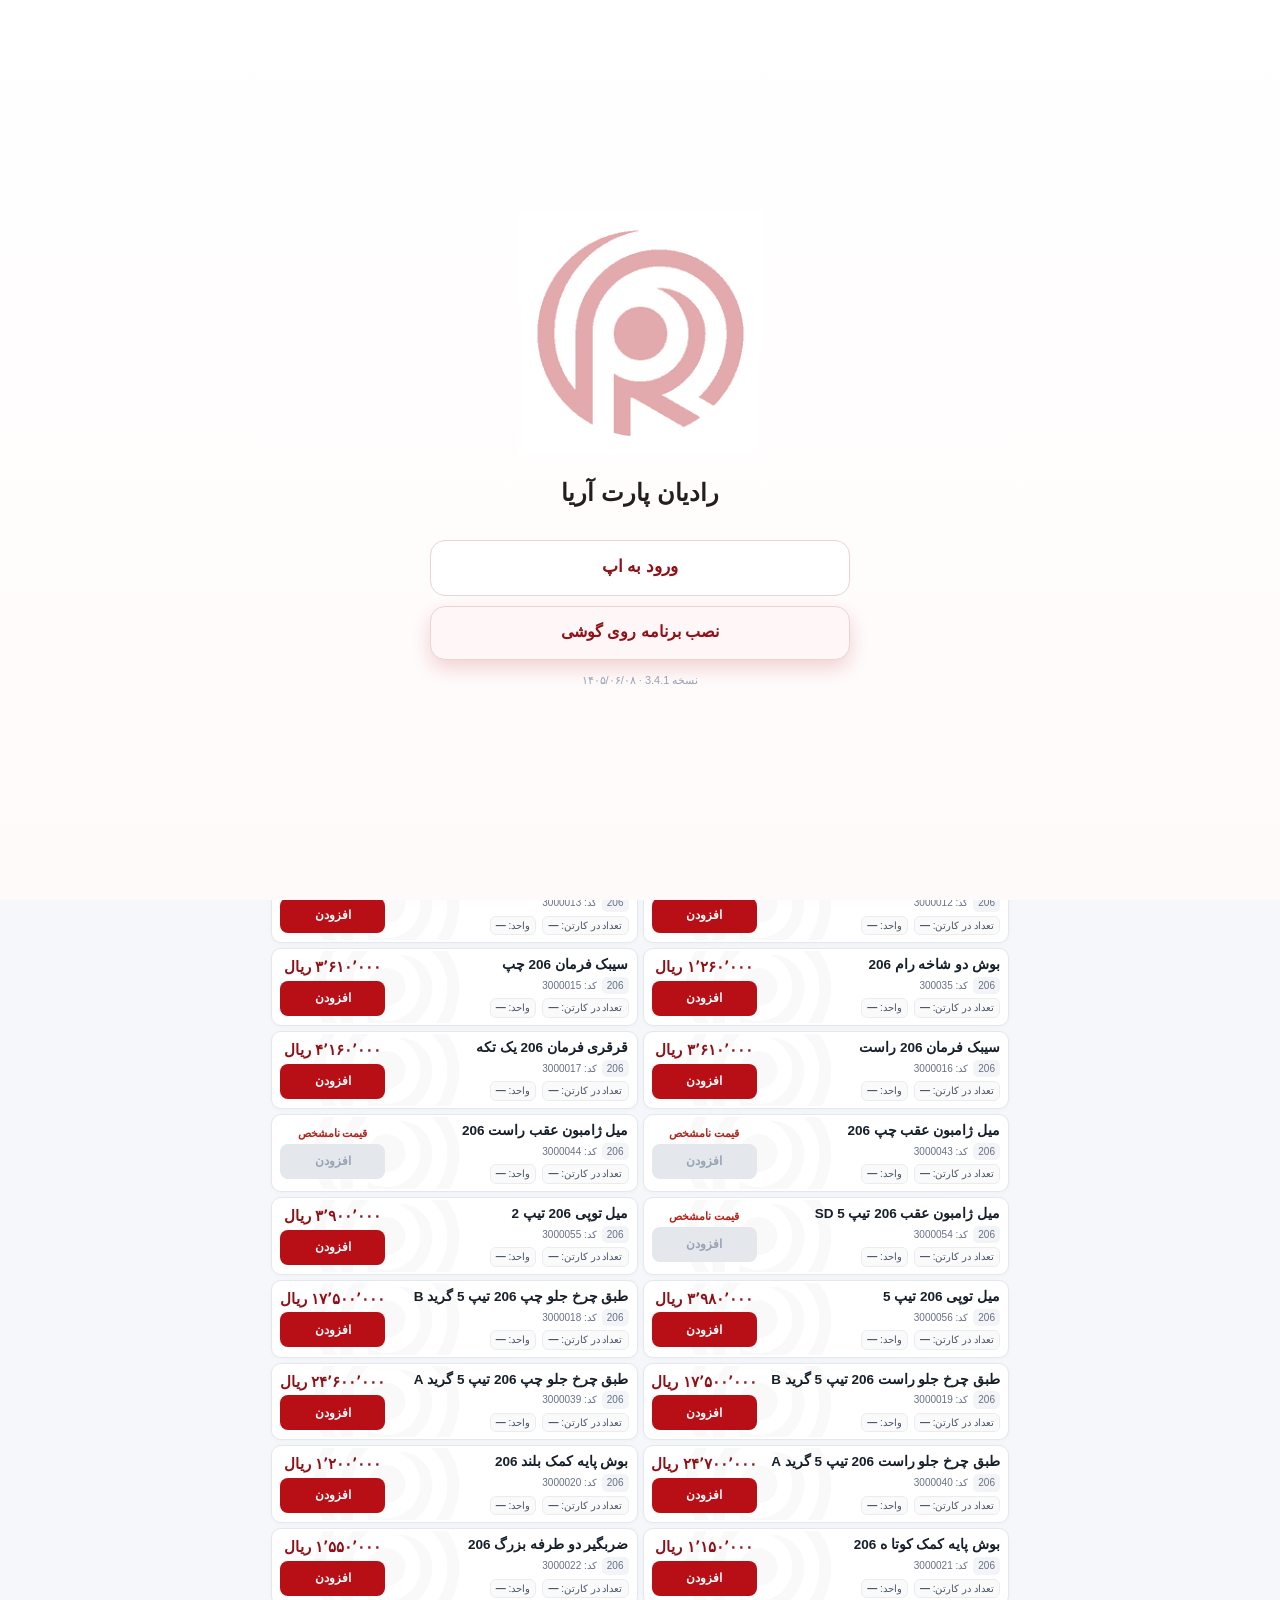
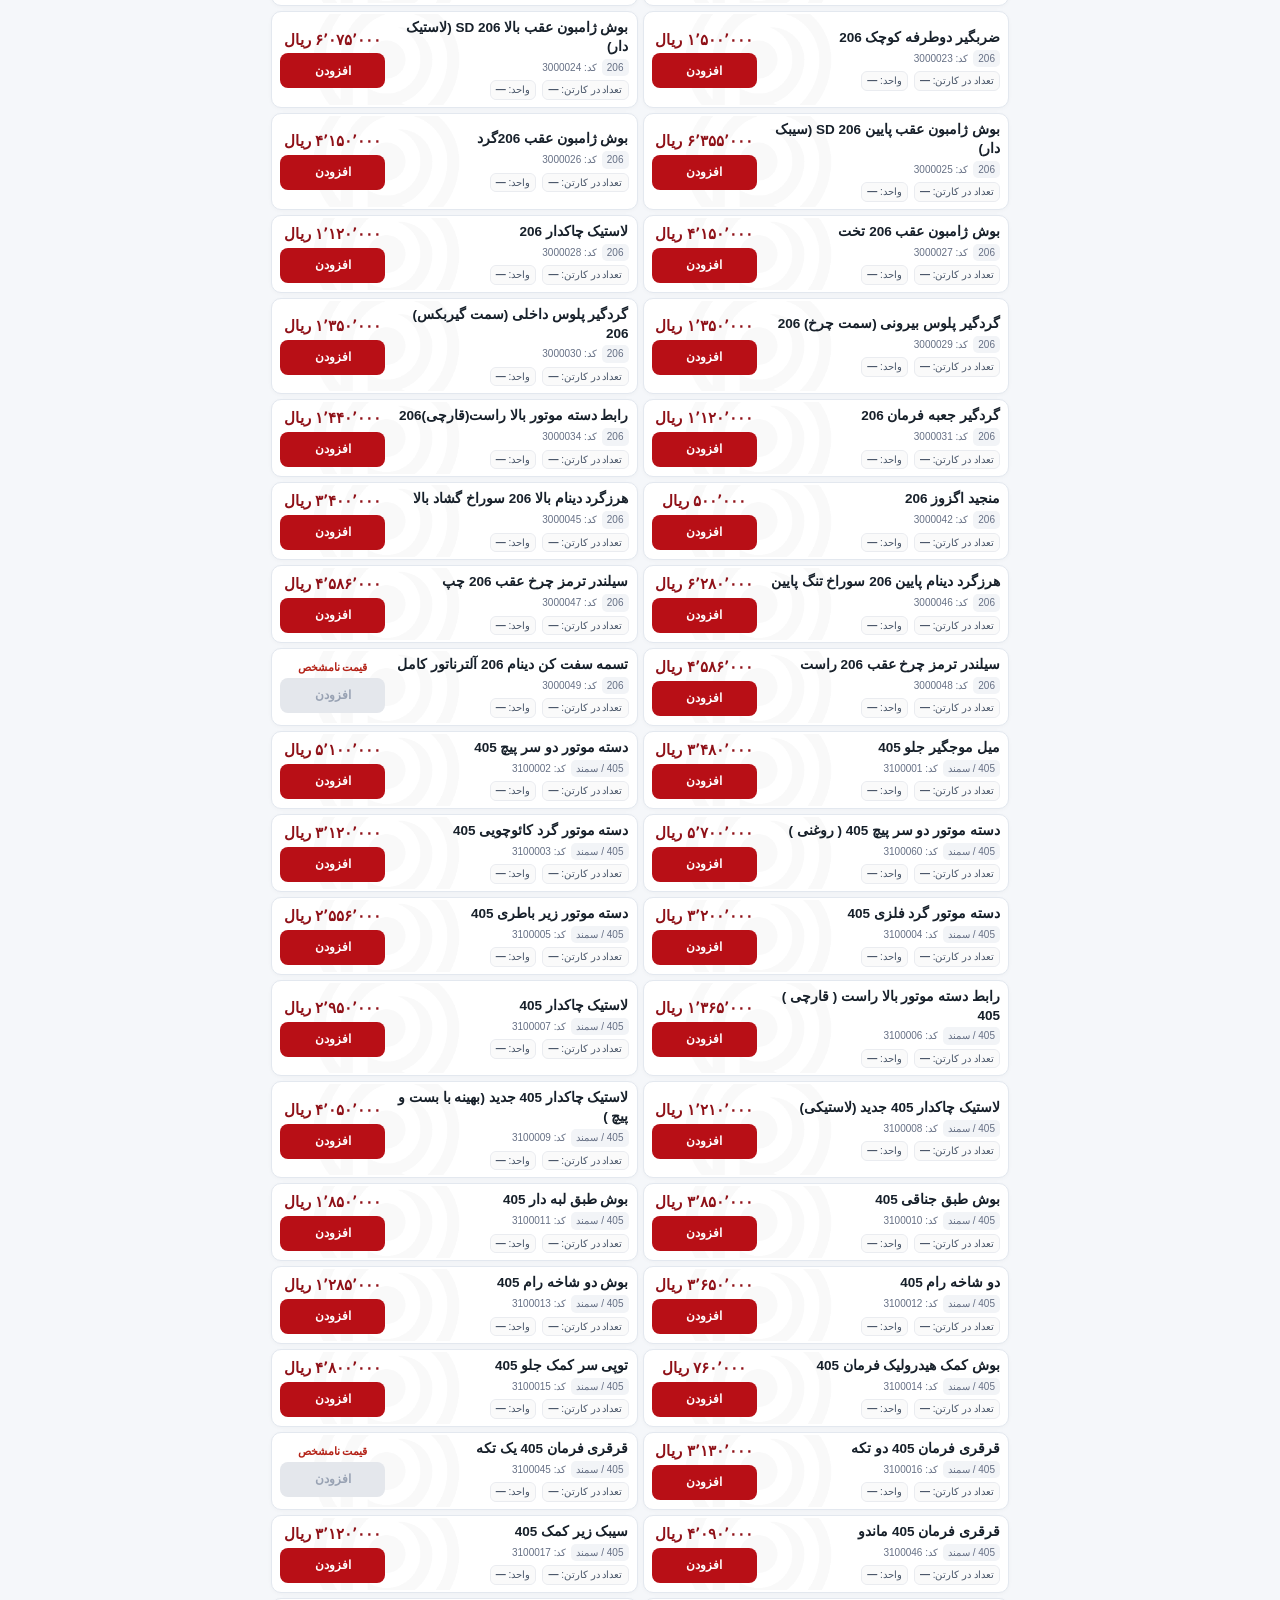
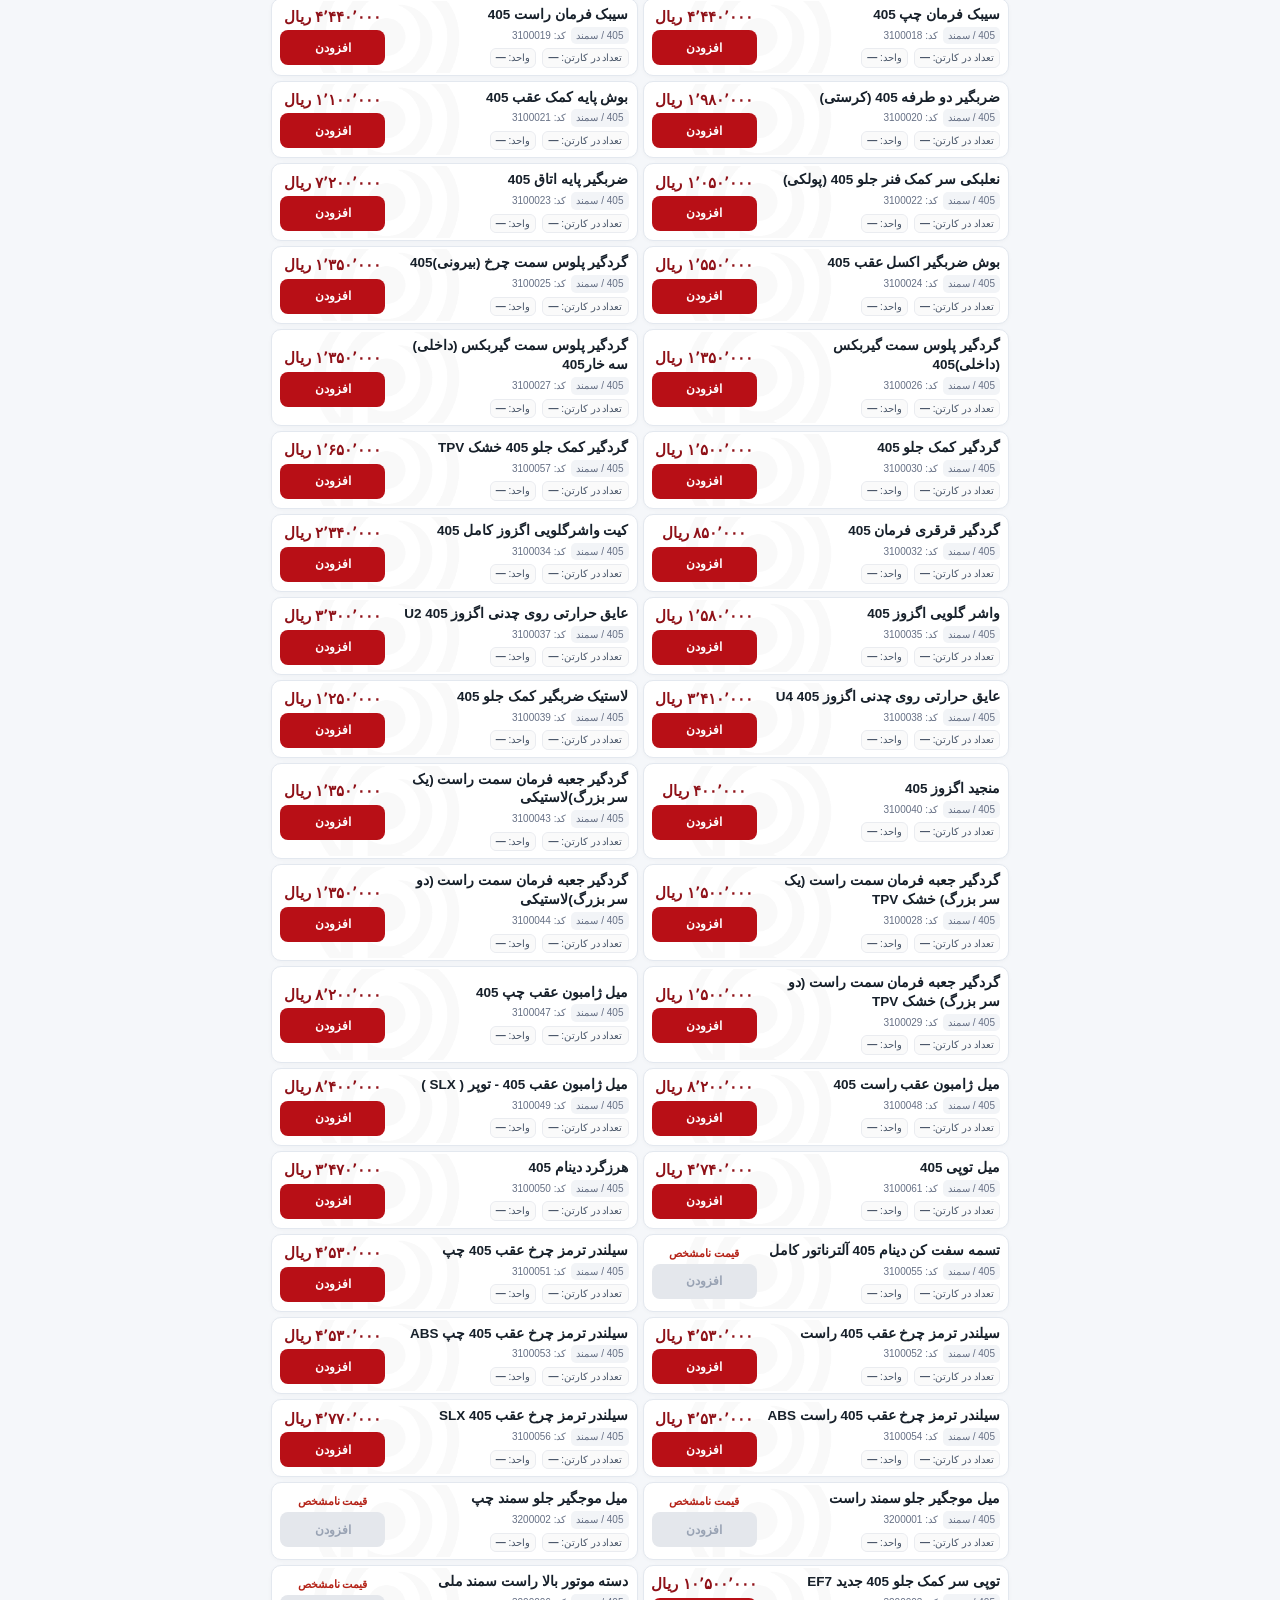
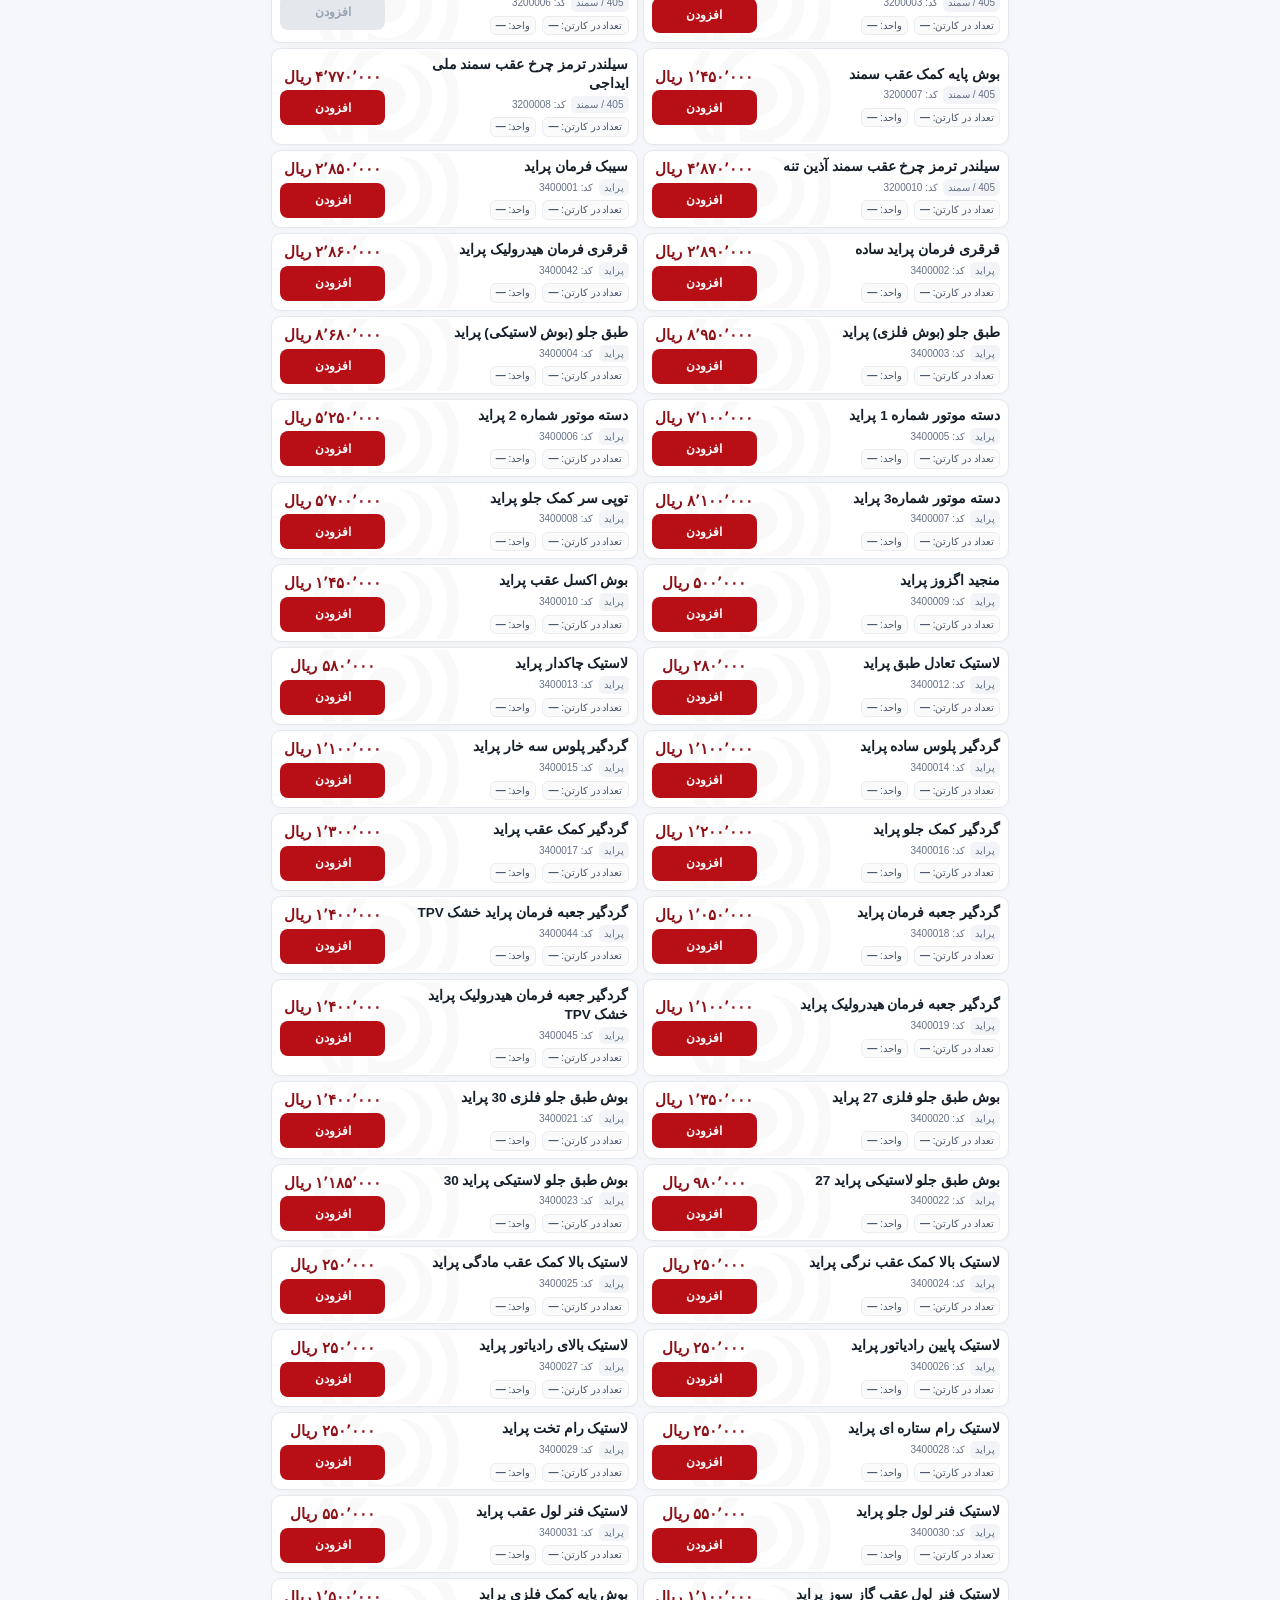
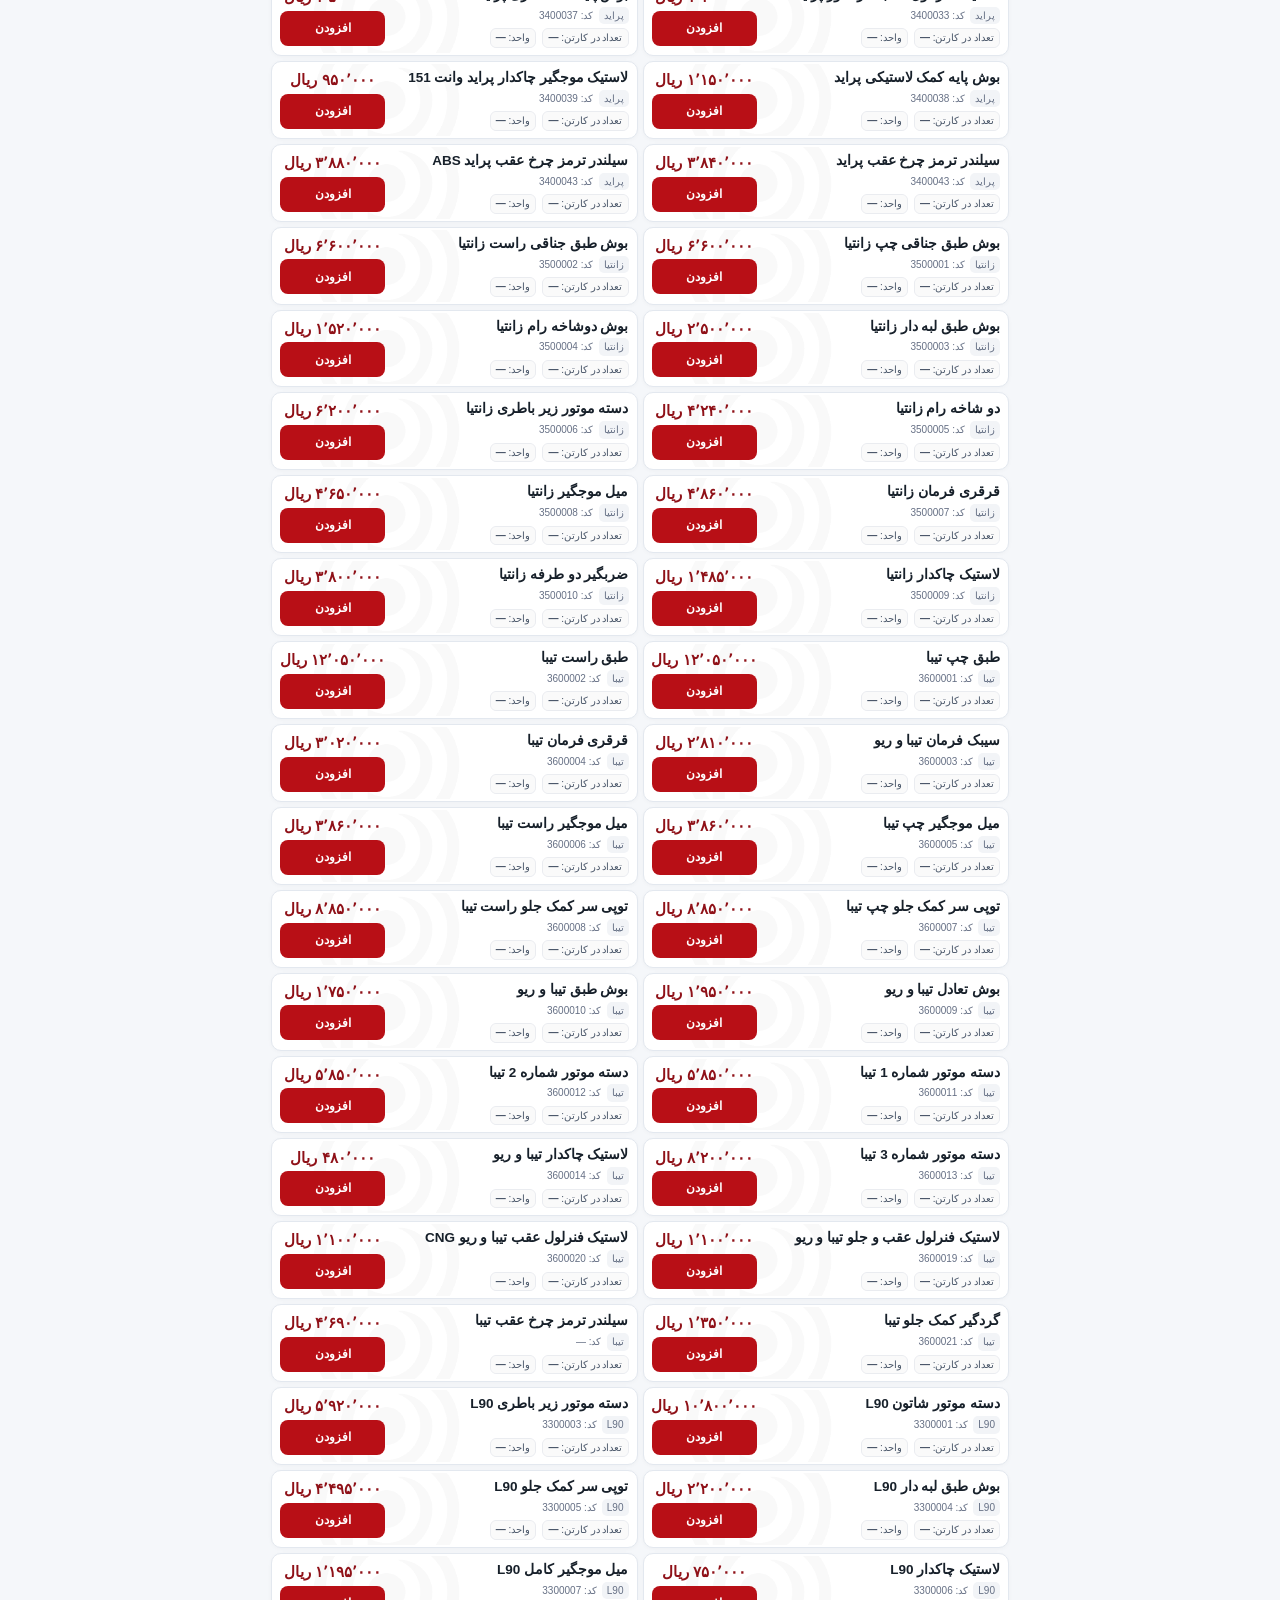
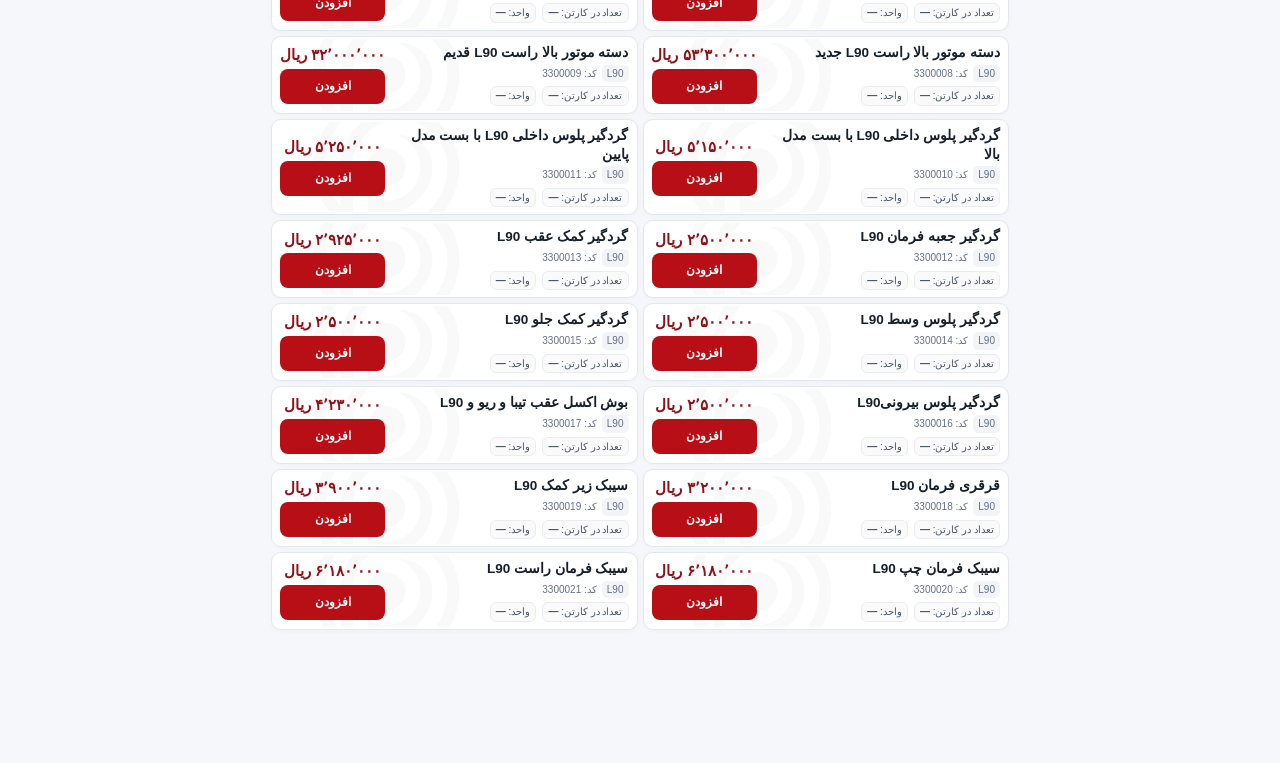
<file: pwa/index.html>
<!doctype html>
<html lang="fa" dir="rtl">
<head>
<meta charset="utf-8">
<meta name="viewport" content="width=device-width,initial-scale=1,viewport-fit=cover,user-scalable=no">
<meta name="theme-color" content="#0f2742"><meta name="mobile-web-app-capable" content="yes"><meta name="apple-mobile-web-app-capable" content="yes"><link rel="manifest" href="manifest.webmanifest"><link rel="icon" href="logo.png"><link rel="apple-touch-icon" href="logo.png">
<title>رادیان پارت آریا | سفارش مشتری</title>
<link rel="stylesheet" href="style_v33_1.css"><link rel="stylesheet" href="style_v33_2.css">
<link rel="stylesheet" href="pwa.css"></head>
<body>
<div id="welcomeScreen" class="welcome-screen" aria-label="ورود به رادیان پارت آریا"><div class="welcome-card"><img class="welcome-logo" src="logo.png" alt="لوگوی رادیان پارت آریا"><div class="welcome-title">رادیان پارت آریا</div><div class="welcome-sub">لیست قیمت و ثبت سفارش مشتری</div><button id="enterApp" class="enter-app" type="button">ورود به اپ</button><button id="installWelcome" class="pwa-install-welcome" type="button">نصب روی گوشی</button><div class="welcome-version">نسخه 3.4.0 · ۱۴۰۵/۰۶/۰۷</div></div></div>

<header class="topbar"><div class="topbar-inner">
  <div class="brandrow"><div class="brand-main"><img class="brand-logo" src="logo.png" alt="لوگوی رادیان"><div><div class="brand-title">رادیان پارت آریا</div><div class="brand-sub">لیست قیمت و ثبت سفارش مشتری · آفلاین + بروزرسانی آنلاین</div></div></div><div class="version">نسخه 3.4.0<br>۱۴۰۵/۰۶/۰۷</div></div>
  <div class="quick-tools"><button class="top-btn" id="installPwa">نصب</button><button class="top-btn" id="goWelcome">خروج</button><button class="top-btn" id="showTools">خروجی اکسل کالاها</button><button class="top-btn" id="showHistory">سفارش‌ها <span id="historyCount" class="history-count">۰</span></button></div>
</div></header>
<section id="catalogScreen">
  <div class="search-wrap"><div class="search-inner"><div class="searchbox"><span class="search-icon">⌕</span><input id="search" autocomplete="off" inputmode="search" placeholder="نام کالا، بخشی از نام یا کد کالا را جستجو کنید"><button id="clearSearch" class="clear-search" aria-label="پاک کردن جستجو">×</button></div><div id="chips" class="chips"></div></div></div>
  <main class="main">
    <div id="toolsBox" class="tools-box" hidden><div class="tools-title">خروجی اکسل کالاها</div><div class="tool-grid"><button id="exportCatalog">خروجی اکسل کالاها</button><button id="exportFiltered">خروجی نتایج جستجو</button></div><div style="display:flex;justify-content:space-between;align-items:center;gap:8px;margin-top:8px"><span style="font-size:10px;color:#667085">نسخه 3.4.0 · ۱۴۰۵/۰۶/۰۷</span><button id="hideTools" style="border:0;background:#eef2f6;border-radius:8px;min-height:34px;padding:4px 10px;font-weight:800">بستن</button></div></div>
    <div class="catalog-status"><div><div>لیست قیمت: <strong id="catalogVersionLabel">نسخه داخلی</strong></div><div class="update-note">آخرین بروزرسانی: <span id="catalogDateLabel">۱۴۰۵/۰۶/۰۷</span> · <span id="catalogSourceLabel">ذخیره روی گوشی</span></div></div><button id="updateCatalog" class="catalog-update-btn" type="button">بروزرسانی لیست قیمت</button></div>
    <div class="resultbar"><span><strong id="resultCount">۰</strong> کالا نمایش داده می‌شود</span><span id="activeFilter">همه گروه‌ها</span></div>
    <div id="products" class="products"></div>
  </main>
</section>
<section id="historyScreen" hidden><main class="main"><div class="screen-title"><h2>سفارش‌های من</h2><button class="back-inline" data-back-catalog>بازگشت به کالاها</button></div><div id="history" class="history-list"></div></main></section>

<div id="cartDock" class="cart-dock"><div class="dock-inner"><div class="dock-info"><div class="dock-line"><span id="dockItems">۰</span> قلم · <span id="dockQty">۰</span> عدد</div><div id="dockTotal" class="dock-total">۰ ریال</div></div><button id="openCart" class="dock-btn">سبد خرید <span id="dockBadge" class="badge">۰</span></button></div></div>

<div id="qtyOverlay" class="overlay" role="dialog" aria-modal="true" aria-labelledby="qtyTitle"><div class="modal"><div class="modal-head"><div><h2 id="qtyTitle">تعداد کالا</h2><div style="font-size:11px;color:#667085">تعداد مورد نظر را وارد کنید</div></div><button class="close-btn" data-close="qtyOverlay">×</button></div><div id="qtyProduct" class="selected-product"></div><div class="qty-label">تعداد سفارش</div><div class="qty-control"><button id="qtyPlus" aria-label="افزایش تعداد">+</button><input id="qtyInput" type="number" inputmode="numeric" min="1" max="99999" value="1"><button id="qtyMinus" aria-label="کاهش تعداد">−</button></div><button id="confirmAdd" class="modal-primary">افزودن به سبد</button></div></div>

<div id="cartOverlay" class="overlay" role="dialog" aria-modal="true" aria-labelledby="cartTitle"><div class="sheet"><div class="handle"></div><div class="sheet-head"><div><h2 id="cartTitle">سبد سفارش</h2><div id="cartHeaderMeta" style="font-size:11px;color:#667085"></div></div><button class="close-btn" data-close="cartOverlay">×</button></div><div class="sheet-body"><div id="cartList" class="cart-list"></div><div id="cartSummary" class="summary-card"></div></div><div class="sheet-footer"><button id="goCheckout" class="checkout-btn">ادامه و ثبت سفارش</button><button id="clearCart" class="secondary-btn">پاک کردن سبد</button></div></div></div>

<div id="checkoutOverlay" class="overlay" role="dialog" aria-modal="true" aria-labelledby="checkoutTitle"><div class="sheet"><div class="handle"></div><div class="sheet-head"><div><h2 id="checkoutTitle">ثبت سفارش</h2><div id="checkoutModeMeta" style="font-size:11px;color:#667085">اطلاعات را بررسی و سفارش را نهایی کنید</div></div><button class="close-btn" data-close="checkoutOverlay">×</button></div><div class="sheet-body"><div class="form-group"><label>نام خود را وارد کنید *</label><input id="customer" autocomplete="name" placeholder="نام و نام خانوادگی"></div><div class="form-grid"><div class="form-group"><label>شماره تماس</label><input id="phone" inputmode="tel" autocomplete="tel" placeholder="09..."></div><div class="form-group"><label>شهر / مسیر پخش</label><input id="city" placeholder="نام شهر"></div></div><div class="form-group"><label>تاریخ سفارش (شمسی)</label><input id="orderDatePersian" type="text" readonly aria-readonly="true"><input id="orderDate" type="hidden"></div><div class="due-card">سررسید ۱۲۰ روزه: <strong id="duePersian">—</strong></div><div class="form-group"><label>توضیحات سفارش</label><textarea id="notes" rows="3" placeholder="در صورت نیاز توضیح بنویسید"></textarea></div><div id="checkoutSummary" class="checkout-summary"></div></div><div class="sheet-footer"><button id="saveOrder" class="checkout-btn">ثبت نهایی سفارش</button><button id="backToCart" class="secondary-btn">بازگشت به سبد</button></div></div></div>

<div id="successOverlay" class="overlay" role="dialog" aria-modal="true"><div class="modal success"><div class="success-icon">✓</div><h2 id="successTitle">سفارش ثبت شد</h2><div style="color:#667085;font-size:12px">شماره سفارش</div><div id="successOrderId" class="order-no"></div><div id="successSummary" style="margin-top:9px;font-weight:800"></div><div class="success-actions"><button id="shareSaved" class="share">ارسال سفارش (Excel)</button><button id="excelSaved" class="excel">دانلود Excel سفارش</button><button id="viewSavedOrders" class="new-order">مشاهده سفارش‌های من</button><button id="newOrder" class="new-order">شروع سفارش جدید</button><button id="closeSuccess" class="new-order">بازگشت به لیست</button></div></div></div>
<div id="appUpdateOverlay" class="overlay" role="dialog" aria-modal="true"><div class="modal app-update-box"><img class="brand-logo" style="width:62px;height:62px;margin:0 auto 8px" src="logo.png" alt="لوگوی رادیان"><h2>نسخه جدید برنامه آماده است</h2><div id="appUpdateVersion" class="app-update-version">—</div><div id="appUpdateMessage" class="app-update-msg">برای دریافت امکانات جدید، برنامه را بروزرسانی کنید.</div><div class="app-update-actions"><button id="downloadAppUpdate" class="app-update-now">به‌روزرسانی برنامه</button><button id="laterAppUpdate" class="app-update-later">بعداً</button></div></div></div>
<div id="toast" class="toast" aria-live="polite"></div>

<script src="config_v33.js"></script><script src="products1.js"></script><script src="products2.js"></script><script src="products3.js"></script><script src="products4.js"></script><script src="product_adapter_v33.js"></script><script src="app_v33_1.js"></script><script src="app_v33_2.js"></script><script src="app_v33_3.js"></script>
<script src="pwa.js"></script><script src="install-fix-v2.js?v=3407"></script><script src="excel_catalog_fix.js?v=2"></script></body>
</html>
</file>
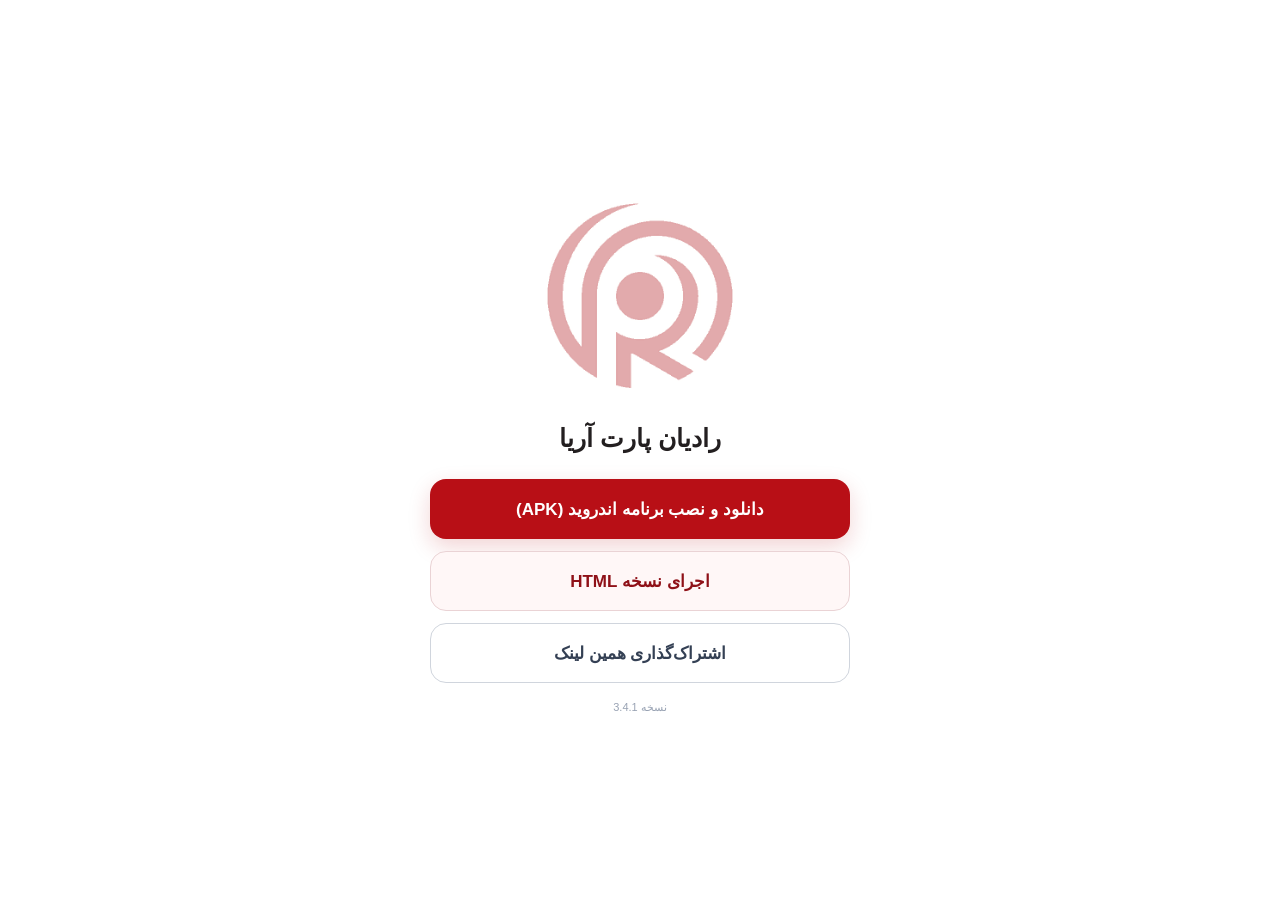
<file: pwa/share.html>
<!doctype html>
<html lang="fa" dir="rtl">
<head>
<meta charset="utf-8">
<meta name="viewport" content="width=device-width,initial-scale=1,viewport-fit=cover">
<meta name="theme-color" content="#b80f16">
<title>رادیان پارت آریا</title>
<style>
*{box-sizing:border-box}html,body{margin:0;min-height:100%;font-family:Tahoma,Arial,sans-serif;background:#fff;color:#231f20}body{min-height:100vh;display:flex;align-items:center;justify-content:center;padding:24px}.box{width:min(100%,420px);text-align:center}.logo{width:min(58vw,220px);height:auto;display:block;margin:0 auto 18px;object-fit:contain}.title{font-size:25px;font-weight:900;margin-bottom:26px}.menu{display:grid;gap:12px}.btn{display:flex;align-items:center;justify-content:center;text-decoration:none;min-height:60px;border-radius:16px;font-size:17px;font-weight:900;padding:12px}.apk{background:#b80f16;color:#fff;box-shadow:0 8px 22px rgba(184,15,22,.18)}.html{background:#fff7f7;color:#8f1118;border:1px solid #ead3d5}.share{width:100%;border:1px solid #d0d5dd;background:#fff;color:#344054;cursor:pointer}.foot{font-size:11px;color:#98a2b3;margin-top:18px}
</style>
</head>
<body>
<main class="box">
<img class="logo" src="logo.png?v=3411" alt="لوگوی رادیان پارت آریا">
<div class="title">رادیان پارت آریا</div>
<div class="menu">
<a class="btn apk" href="Radian-Part-Aria.apk" download>دانلود و نصب برنامه اندروید (APK)</a>
<a class="btn html" href="index.html">اجرای نسخه HTML</a>
<button class="btn share" id="shareBtn" type="button">اشتراک‌گذاری همین لینک</button>
</div>
<div class="foot">نسخه 3.4.1</div>
</main>
<script>
document.getElementById('shareBtn').addEventListener('click',async()=>{const data={title:'رادیان پارت آریا',text:'دانلود یا اجرای برنامه رادیان پارت آریا',url:location.href};try{if(navigator.share){await navigator.share(data)}else{await navigator.clipboard.writeText(location.href);alert('لینک کپی شد')}}catch(e){}});
</script>
</body>
</html>
</file>
<file: pwa/style_v33_1.css>
:root{--navy:#211f20;--navy2:#4d1518;--blue:#b80f16;--bg:#f5f7fa;--card:#fff;--text:#17202a;--muted:#667085;--line:#e3e8ef;--green:#16803c;--red:#b42318;--amber:#a15c00;--safe-bottom:env(safe-area-inset-bottom,0px)}
*{box-sizing:border-box;-webkit-tap-highlight-color:transparent}html{scroll-behavior:smooth}body{margin:0;background:var(--bg);color:var(--text);font-family:Tahoma,Arial,sans-serif;font-size:15px;line-height:1.55;padding-bottom:96px}button,input,textarea{font:inherit}button{touch-action:manipulation}button:focus-visible,input:focus-visible,textarea:focus-visible{outline:3px solid #bfd4ff;outline-offset:1px}
.topbar{position:sticky;top:0;z-index:30;background:linear-gradient(135deg,var(--navy),#081727);color:#fff;box-shadow:0 3px 14px rgba(0,0,0,.16)}
.topbar-inner{max-width:760px;margin:auto;padding:11px 13px 10px}.brandrow{display:flex;align-items:center;justify-content:space-between;gap:10px}.brand-title{font-size:18px;font-weight:900}.brand-sub{font-size:11px;opacity:.78;margin-top:1px}.version{font-size:10px;line-height:1.45;border:1px solid rgba(255,255,255,.25);background:rgba(255,255,255,.1);border-radius:10px;padding:5px 8px;text-align:center;white-space:nowrap}
.quick-tools{display:flex;gap:7px;margin-top:9px}.top-btn{border:1px solid rgba(255,255,255,.22);background:rgba(255,255,255,.1);color:#fff;border-radius:9px;min-height:36px;padding:5px 10px;font-size:12px;font-weight:700;flex:1}
.search-wrap{position:sticky;top:106px;z-index:25;background:rgba(245,247,250,.96);backdrop-filter:blur(8px);border-bottom:1px solid var(--line);padding:9px 11px 8px}.search-inner{max-width:760px;margin:auto}.searchbox{position:relative}.searchbox input{width:100%;height:49px;border:1px solid #ccd5e1;border-radius:14px;background:#fff;padding:0 44px 0 42px;font-size:16px;box-shadow:0 2px 8px rgba(15,39,66,.04)}.search-icon{position:absolute;right:14px;top:12px;font-size:20px;color:#667085}.clear-search{display:none;position:absolute;left:7px;top:7px;width:35px;height:35px;border:0;border-radius:10px;background:#eef2f6;color:#344054;font-size:18px}
.chips{display:flex;gap:7px;overflow-x:auto;padding:8px 0 1px;scrollbar-width:none}.chips::-webkit-scrollbar{display:none}.chip{white-space:nowrap;border:1px solid #d8dee8;background:#fff;color:#344054;border-radius:999px;min-height:36px;padding:6px 12px;font-size:12px;font-weight:700}.chip.active{background:var(--navy);color:#fff;border-color:var(--navy)}
.main{max-width:760px;margin:auto;padding:10px 11px 28px}.resultbar{display:flex;align-items:center;justify-content:space-between;gap:9px;color:var(--muted);font-size:12px;margin:2px 2px 9px}.resultbar strong{color:var(--text)}
.products{display:grid;gap:5px}.product{background:#fff;border:1px solid var(--line);border-radius:10px;padding:7px 8px;display:grid;grid-template-columns:minmax(0,1fr) 92px;gap:8px;align-items:center;box-shadow:0 1px 4px rgba(16,24,40,.03)}.product-main{min-width:0}.product-info{min-width:0}.pname{font-size:13px;font-weight:900;line-height:1.4}.pmeta{font-size:10px;color:var(--muted);margin-top:2px;display:flex;gap:5px;align-items:center;flex-wrap:wrap}.tag{background:#f2f4f7;border-radius:5px;padding:1px 5px}.product-bottom{display:flex;flex-direction:column;align-items:stretch;justify-content:center;gap:4px;margin:0;padding:0;border:0}.price{font-size:12px;line-height:1.3;font-weight:900;color:#102a43;text-align:center;white-space:nowrap}.price.missing{color:var(--red);font-size:10px;white-space:normal}.add-btn{border:0;border-radius:8px;background:var(--blue);color:#fff;min-height:36px;min-width:0;padding:5px 7px;font-size:12px;font-weight:900}.add-btn:disabled{background:#e4e7ec;color:#98a2b3}.in-cart{display:inline-block;font-size:10px;color:var(--green);font-weight:800;margin-top:2px}.empty{padding:38px 12px;text-align:center;color:var(--muted);background:#fff;border:1px dashed #d0d5dd;border-radius:15px}
.cart-dock{display:none;position:fixed;z-index:35;right:0;left:0;bottom:0;padding:8px 10px calc(8px + var(--safe-bottom));background:rgba(255,255,255,.97);border-top:1px solid #d8dee8;box-shadow:0 -5px 24px rgba(16,24,40,.12)}.cart-dock.show{display:block}.dock-inner{max-width:760px;margin:auto;display:flex;align-items:center;gap:9px}.dock-info{min-width:0;flex:1}.dock-line{font-size:12px;color:var(--muted)}.dock-total{font-weight:900;font-size:14px;white-space:nowrap;overflow:hidden;text-overflow:ellipsis}.dock-btn{border:0;border-radius:13px;background:var(--navy);color:#fff;min-height:50px;padding:8px 17px;font-weight:900;white-space:nowrap}.badge{display:inline-flex;min-width:23px;height:23px;padding:0 6px;align-items:center;justify-content:center;background:#fff;color:var(--navy);border-radius:999px;margin-right:5px}
.overlay{display:none;position:fixed;inset:0;z-index:60;background:rgba(9,20,35,.56);padding:12px;align-items:flex-end;justify-content:center}.overlay.open{display:flex}.modal{width:min(100%,520px);background:#fff;border-radius:22px 22px 14px 14px;padding:16px;max-height:88vh;max-height:88dvh;overflow:auto;box-shadow:0 18px 50px rgba(0,0,0,.25);animation:rise .17s ease-out}.sheet{width:min(100%,620px);background:#fff;border-radius:22px 22px 0 0;padding:0;max-height:92vh;max-height:92dvh;overflow:hidden;display:flex;flex-direction:column;box-shadow:0 18px 50px rgba(0,0,0,.25);animation:rise .17s ease-out}@keyframes rise{from{transform:translateY(20px);opacity:.7}to{transform:none;opacity:1}}
.handle{width:44px;height:5px;border-radius:9px;background:#d0d5dd;margin:9px auto 2px}.modal-head,.sheet-head{display:flex;align-items:flex-start;justify-content:space-between;gap:10px}.sheet-head{padding:10px 14px 12px;border-bottom:1px solid var(--line)}.modal h2,.sheet h2{font-size:17px;margin:0}.close-btn{width:42px;height:42px;border:0;border-radius:12px;background:#f2f4f7;color:#344054;font-size:20px;flex:0 0 auto}.selected-product{margin-top:12px;background:#f8fafc;border:1px solid var(--line);border-radius:14px;padding:11px}.selected-product .title{font-weight:900}.selected-product .sub{font-size:12px;color:var(--muted);margin-top:3px}.selected-product .amount{font-weight:900;margin-top:7px}.qty-label{margin:14px 0 7px;font-size:12px;color:var(--muted)}.qty-control{display:grid;grid-template-columns:56px 1fr 56px;gap:8px}.qty-control button{border:1px solid #ccd5e1;background:#f8fafc;border-radius:13px;font-size:25px;font-weight:900;min-height:56px}.qty-control input{width:100%;height:56px;border:2px solid #bfd0e2;border-radius:13px;text-align:center;font-size:22px;font-weight:900}.modal-primary{width:100%;border:0;background:var(--blue);color:#fff;border-radius:13px;min-height:53px;margin-top:13px;font-weight:900;font-size:16px}
.sheet-body{overflow:auto;padding:12px 13px 16px}.cart-list{display:grid;gap:8px}.cart-item{border:1px solid var(--line);border-radius:13px;padding:11px}.cart-title{font-weight:900;font-size:13px}.cart-meta{font-size:11px;color:var(--muted);margin:3px 0 5px}.cart-specs{display:grid;grid-template-columns:1fr 1fr;gap:5px;margin:5px 0 9px}.cart-spec{border:1px solid #e4e7ec;background:#f8fafc;border-radius:8px;padding:5px 7px;font-size:11px;color:#475467}.cart-spec b{color:#101828;font-size:12px}.cart-controls{display:flex;align-items:center;gap:6px}.mini-btn{width:42px;height:42px;border:1px solid #d0d5dd;background:#f8fafc;border-radius:10px;font-size:18px;font-weight:900}.cart-qty{width:68px;height:42px;border:1px solid #ccd5e1;border-radius:10px;text-align:center;font-size:16px;font-weight:800}.remove-btn{margin-right:auto;border:0;background:#fff1f0;color:var(--red);height:42px;border-radius:10px;padding:0 12px;font-size:12px;font-weight:800}.line-total{margin-top:7px;text-align:left;font-weight:900;font-size:13px}.summary-card{margin-top:11px;background:#f8fafc;border:1px solid var(--line);border-radius:14px;padding:11px}.sumrow{display:flex;justify-content:space-between;gap:8px;margin:5px 0}.sumrow.total{font-size:17px;font-weight:900;border-top:1px dashed #d0d5dd;padding-top:8px;margin-top:8px}.sheet-footer{padding:10px 13px calc(10px + var(--safe-bottom));border-top:1px solid var(--line);background:#fff}.checkout-btn{width:100%;border:0;border-radius:13px;background:var(--blue);color:#fff;min-height:53px;font-size:16px;font-weight:900}.secondary-btn{width:100%;border:1px solid #d0d5dd;border-radius:13px;background:#fff;color:#344054;min-height:48px;font-weight:800;margin-top:7px}
.form-group{margin-bottom:11px}.form-group label{display:block;font-size:12px;color:var(--muted);margin:0 2px 5px}.form-group input,.form-group textarea{width:100%;border:1px solid #ccd5e1;border-radius:12px;background:#fff;min-height:49px;padding:10px 12px;font-size:16px}.form-group textarea{resize:vertical;min-height:76px}.form-grid{display:grid;grid-template-columns:1fr 1fr;gap:9px}.due-card{border:1px solid #b9d2ff;background:#f0f6ff;border-radius:13px;padding:10px 11px;margin-bottom:12px}.due-card strong{color:#1849a9}.checkout-summary{border:1px solid var(--line);border-radius:13px;padding:10px 11px;margin:12px 0;background:#fbfcfd}
.success-icon{width:58px;height:58px;border-radius:50%;display:grid;place-items:center;background:#dcfae6;color:var(--green);font-size:30px;margin:3px auto 9px}.success{text-align:center}.success h2{font-size:19px}.order-no{font-family:monospace;direction:ltr;display:inline-block;background:#f2f4f7;border-radius:8px;padding:5px 8px;margin-top:5px;font-size:12px}.success-actions{display:grid;gap:7px;margin-top:14px}.success-actions button{min-height:49px;border-radius:12px;font-weight:900;border:0}.share{background:var(--green);color:#fff}.excel{background:var(--navy);color:#fff}.new-order{background:#f2f4f7;color:#344054}
</file>
<file: pwa/style_v33_2.css>
.toast{position:fixed;z-index:100;left:50%;bottom:98px;transform:translateX(-50%) translateY(20px);background:#101828;color:#fff;border-radius:12px;padding:10px 14px;font-size:12px;font-weight:700;opacity:0;pointer-events:none;transition:.18s;max-width:90%;text-align:center}.toast.show{opacity:1;transform:translateX(-50%) translateY(0)}
.tools-box{background:#fff;border:1px solid var(--line);border-radius:12px;padding:10px;margin-bottom:8px}.tools-title{font-weight:900;margin-bottom:7px}.tool-grid{display:grid;grid-template-columns:1fr 1fr;gap:6px}.tool-grid button{min-height:42px;border-radius:9px;border:1px solid #d0d5dd;background:#f8fafc;color:#344054;font-weight:800;font-size:12px}.history-count{display:inline-flex;min-width:20px;height:20px;padding:0 5px;align-items:center;justify-content:center;background:#fff;color:var(--navy);border-radius:999px;margin-right:4px;font-size:10px}
.history-list{display:grid;gap:8px}.history-item{background:#fff;border:1px solid var(--line);border-radius:12px;padding:10px}.history-head{display:flex;justify-content:space-between;gap:8px;font-weight:900;font-size:13px}.history-meta{font-size:11px;color:var(--muted);margin-top:3px}.history-actions{display:flex;gap:6px;flex-wrap:wrap;margin-top:8px}.history-actions button{border:1px solid #d0d5dd;background:#f8fafc;border-radius:8px;min-height:38px;padding:5px 9px;font-size:11px;font-weight:800}.history-detail{margin-top:8px;border-top:1px dashed #d8dee8;padding-top:7px}.history-detail summary{cursor:pointer;font-size:11px;font-weight:900;color:#344054}.history-products{display:grid;gap:4px;margin-top:7px}.history-product{display:grid;grid-template-columns:minmax(0,1fr) auto;gap:8px;font-size:11px;background:#f8fafc;border-radius:7px;padding:6px 7px}.history-product small{color:var(--muted)}.screen-title{display:flex;justify-content:space-between;align-items:center;gap:9px;margin:3px 0 10px}.screen-title h2{font-size:16px;margin:0}.back-inline{border:0;background:#eaf0f6;color:#344054;border-radius:10px;min-height:40px;padding:5px 12px;font-weight:800}
@media(min-width:700px){body{padding-bottom:105px}.products{grid-template-columns:1fr 1fr}.search-wrap{top:106px}.product{min-height:0}.form-grid{grid-template-columns:1fr 1fr}.modal{border-radius:20px}.overlay{align-items:center}.sheet{border-radius:22px;max-height:88vh;max-height:88dvh}.tool-grid{grid-template-columns:repeat(4,1fr)}}
@media(max-width:410px){.brand-title{font-size:16px}.version{font-size:9px}.topbar-inner{padding-left:10px;padding-right:10px}.search-wrap{top:104px}.product{grid-template-columns:minmax(0,1fr) 84px;padding:6px 7px;gap:6px}.pname{font-size:12.5px}.add-btn{min-height:34px;font-size:11px}.price{font-size:11px}.form-grid{grid-template-columns:1fr}.dock-btn{padding-left:12px;padding-right:12px}.quick-tools .top-btn{padding-left:6px;padding-right:6px;font-size:11px}}

.catalog-status{display:flex;align-items:center;justify-content:space-between;gap:8px;background:#fff;border:1px solid var(--line);border-radius:11px;padding:8px 10px;margin-bottom:8px;font-size:11px;color:#475467}.catalog-status strong{color:#101828}.catalog-update-btn{border:0;background:#eef4ff;color:#1849a9;border-radius:9px;min-height:34px;padding:5px 10px;font-size:11px;font-weight:900;white-space:nowrap}.catalog-update-btn:disabled{opacity:.55}.update-note{font-size:10px;color:#667085;margin-top:2px}.app-update-box{text-align:center}.app-update-box h2{margin-bottom:7px}.app-update-msg{color:#475467;font-size:12px;line-height:1.8;margin:8px 0 12px}.app-update-version{display:inline-block;background:#f2f4f7;border-radius:8px;padding:5px 9px;font-weight:900;font-size:12px}.app-update-actions{display:grid;gap:7px;margin-top:13px}.app-update-actions button{min-height:49px;border:0;border-radius:12px;font-weight:900}.app-update-now{background:var(--blue);color:#fff}.app-update-later{background:#f2f4f7;color:#344054}

@media print{.topbar,.search-wrap,.cart-dock,.overlay,.quick-tools,.tools-box{display:none!important}body{padding:0;background:#fff}.main{max-width:none;padding:0}.product{box-shadow:none;break-inside:avoid}}

/* Radian mobile Android branding */
.topbar{background:#fff;color:#231f20;border-bottom:3px solid #b80f16;box-shadow:0 3px 14px rgba(35,31,32,.10)}
.brand-main{display:flex;align-items:center;gap:9px;min-width:0}.brand-logo{width:42px;height:42px;object-fit:contain;flex:0 0 42px}.brand-title{color:#231f20}.brand-sub{color:#667085;opacity:1}
.version{color:#8f1118;border-color:#ead3d5;background:#fff7f7}
.top-btn{border-color:#ead3d5;background:#fff7f7;color:#8f1118}
.search-wrap{top:112px}
@media(max-width:410px){.brand-logo{width:38px;height:38px;flex-basis:38px}.search-wrap{top:110px}}


/* v3.1 customer welcome + denser branded product cards */
.welcome-screen{position:fixed;inset:0;z-index:200;background:linear-gradient(180deg,#ffffff 0%,#fffafa 100%);display:flex;align-items:center;justify-content:center;padding:24px;transition:opacity .2s ease,visibility .2s ease}
.welcome-screen.hidden{opacity:0;visibility:hidden;pointer-events:none}
.welcome-card{width:min(100%,420px);text-align:center}.welcome-logo{width:min(62vw,240px);max-height:230px;object-fit:contain;margin:0 auto 18px;display:block}.welcome-title{font-size:24px;font-weight:900;color:#231f20}.welcome-sub{font-size:13px;color:#667085;margin-top:6px}.enter-app{width:100%;min-height:56px;border:0;border-radius:15px;background:#b80f16;color:#fff;font-weight:900;font-size:17px;margin-top:28px;box-shadow:0 8px 20px rgba(184,15,22,.18)}.welcome-version{font-size:11px;color:#98a2b3;margin-top:12px}
.product{position:relative;overflow:hidden;grid-template-columns:minmax(0,1fr) 105px;padding:7px 8px;min-height:74px}.product::before{content:"";position:absolute;inset:5px 34% 5px 5px;background:url('logo.png') center/contain no-repeat;opacity:.035;pointer-events:none}.product>*{position:relative;z-index:1}.pname{font-size:13.5px}.pmeta{font-size:10px}.packmeta{display:flex;gap:6px;flex-wrap:wrap;margin-top:4px;font-size:10px;color:#475467}.packmeta span{background:#fafafa;border:1px solid #eaecf0;border-radius:6px;padding:1px 5px}.price{font-size:15px;line-height:1.25;font-weight:1000;color:#8f1118}.price.missing{font-size:10.5px}.add-btn{min-height:35px}
@media(max-width:410px){.product{grid-template-columns:minmax(0,1fr) 100px}.price{font-size:14px}.welcome-title{font-size:22px}}

/* v3.4.1 pricing notice + stable Persian date order */
#catalogDateLabel{direction:ltr;unicode-bidi:isolate;display:inline-block;text-align:left;font-variant-numeric:tabular-nums}
.update-note::after{content:"قیمت‌ها با احتساب ارزش افزوده می‌باشد";display:block;color:#c00000;font-size:10.5px;font-weight:900;margin-top:4px;line-height:1.6}
</file>
<file: pwa/pwa.css>
.quick-tools{flex-wrap:wrap}.quick-tools .top-btn{min-width:22%;padding-left:4px;padding-right:4px}
.enter-app{background:#fff!important;color:#8f1118!important;border:1px solid #ead3d5!important;box-shadow:none!important}
.pwa-install-welcome{width:100%;min-height:56px;border:0;border-radius:15px;background:#b80f16;color:#fff;font-weight:900;font-size:17px;margin-top:10px;box-shadow:0 8px 20px rgba(184,15,22,.18)}
.welcome-logo,.brand-logo{object-fit:contain!important}
.product{position:relative;overflow:hidden}.product::before{content:"";position:absolute;inset:2px 18% 2px 3px;background:url('logo.png?v=3404') 24% center/62% no-repeat!important;opacity:.075!important;filter:grayscale(100%);pointer-events:none}.product>*{position:relative;z-index:1}
</file>
